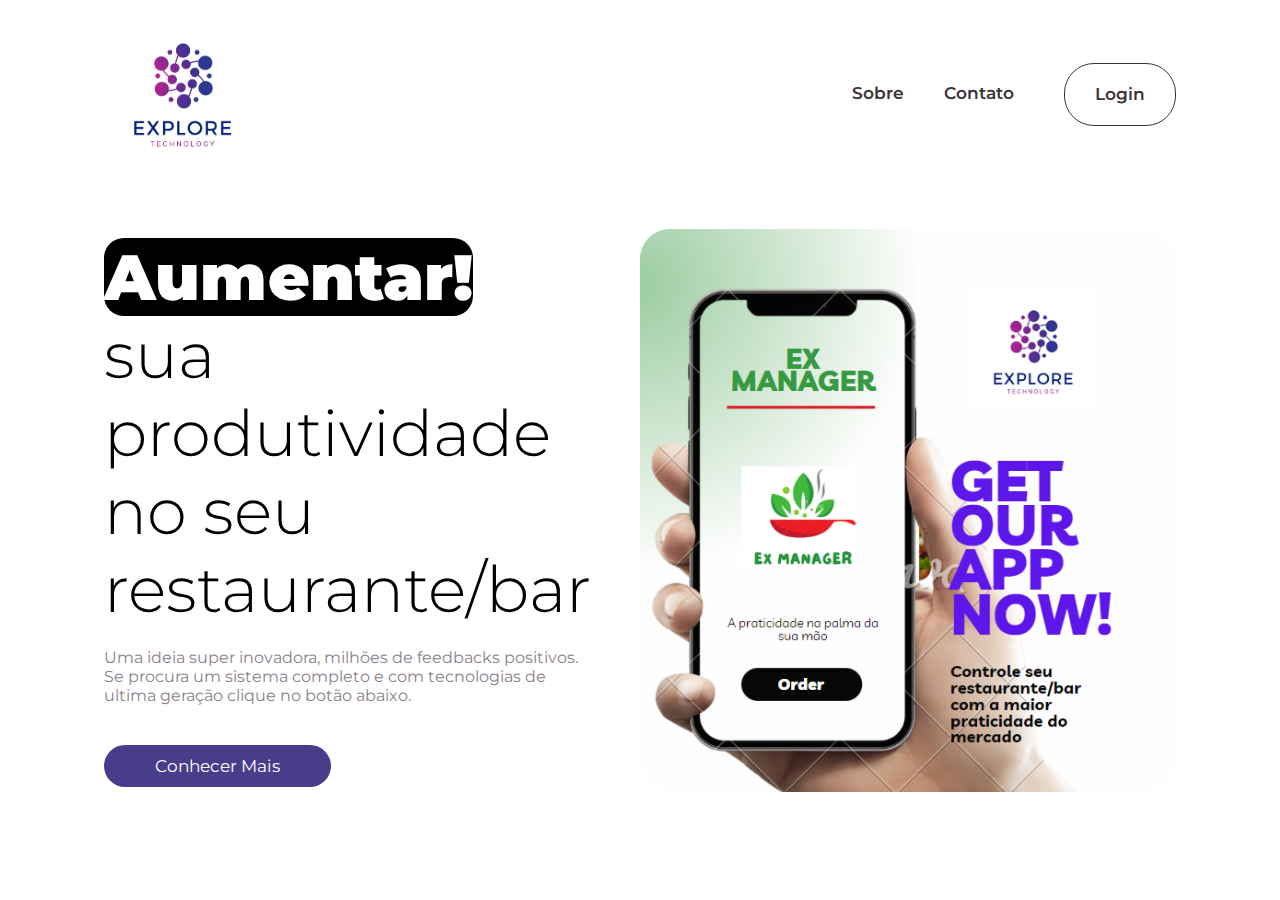
<file: index.html>
<!DOCTYPE html>
<html lang="pt-br">
  <head>
    <meta charset="UTF-8" />
    <meta http-equiv="X-UA-Compatible" content="IE=edge" />
    <meta name="viewport" content="width=device-width, initial-scale=1.0" />
    <link rel="stylesheet" href="./styles/styles.css" />
    <link
      href="https://fonts.googleapis.com/css2?family=Montserrat:ital,wght@0,100;0,200;0,300;0,400;0,500;0,600;0,700;0,800;0,900;1,100;1,200;1,300;1,400;1,500;1,600;1,700;1,800;1,900&display=swap"
      rel="stylesheet"
    />
   <link rel="icon" href="./img/LogoHome.png">
    <title>Explore Tech - Bem Vindo</title>
  </head>
  <body>
    <div class="container">
      <nav>
        <div class="logo">
          <a href="index.html">
            <img src="./img/LogoHome.png" alt="Logo" width="100%" />
          </a>
        </div>
        <ul>
          
          <li><a href="#">Sobre</a></li>
          <li><a href="#">Contato</a></li>
          <li class="lg"><a href="#">Login</a></li>
        </ul>

        <div class="menu-icon">
          <img src="./img//menu.png" alt="Menu" />
        </div>
      </nav>

      <main>
        <div class="main__text">
          <h1>
            <b>Aumentar!</b>
            <strong>sua produtividade no seu restaurante/bar</strong>
          </h1>

          <p>
           Uma ideia super inovadora, milhões de feedbacks positivos. 
           Se procura um sistema completo e com tecnologias de ultima
           geração clique no botão abaixo.
          </p>
          <a href='./service.html'><button>Conhecer Mais</button></a>
        </div>
        <div class="main__img">
          <img src="./img/Propaganda.png" alt="ImgFundo" width="50%" />
        </div>
      </main>
    </div>

    <script>
      var menu = document.querySelector("nav ul");
      var menuIcon = document.querySelector("nav .menu-icon");
      var menuIconImg = document.querySelector("nav .menu-icon img");

      menuIcon.addEventListener('click', () => {
        menu.classList.toggle('activo');
      })


    </script>
  </body>
</html>
</file>
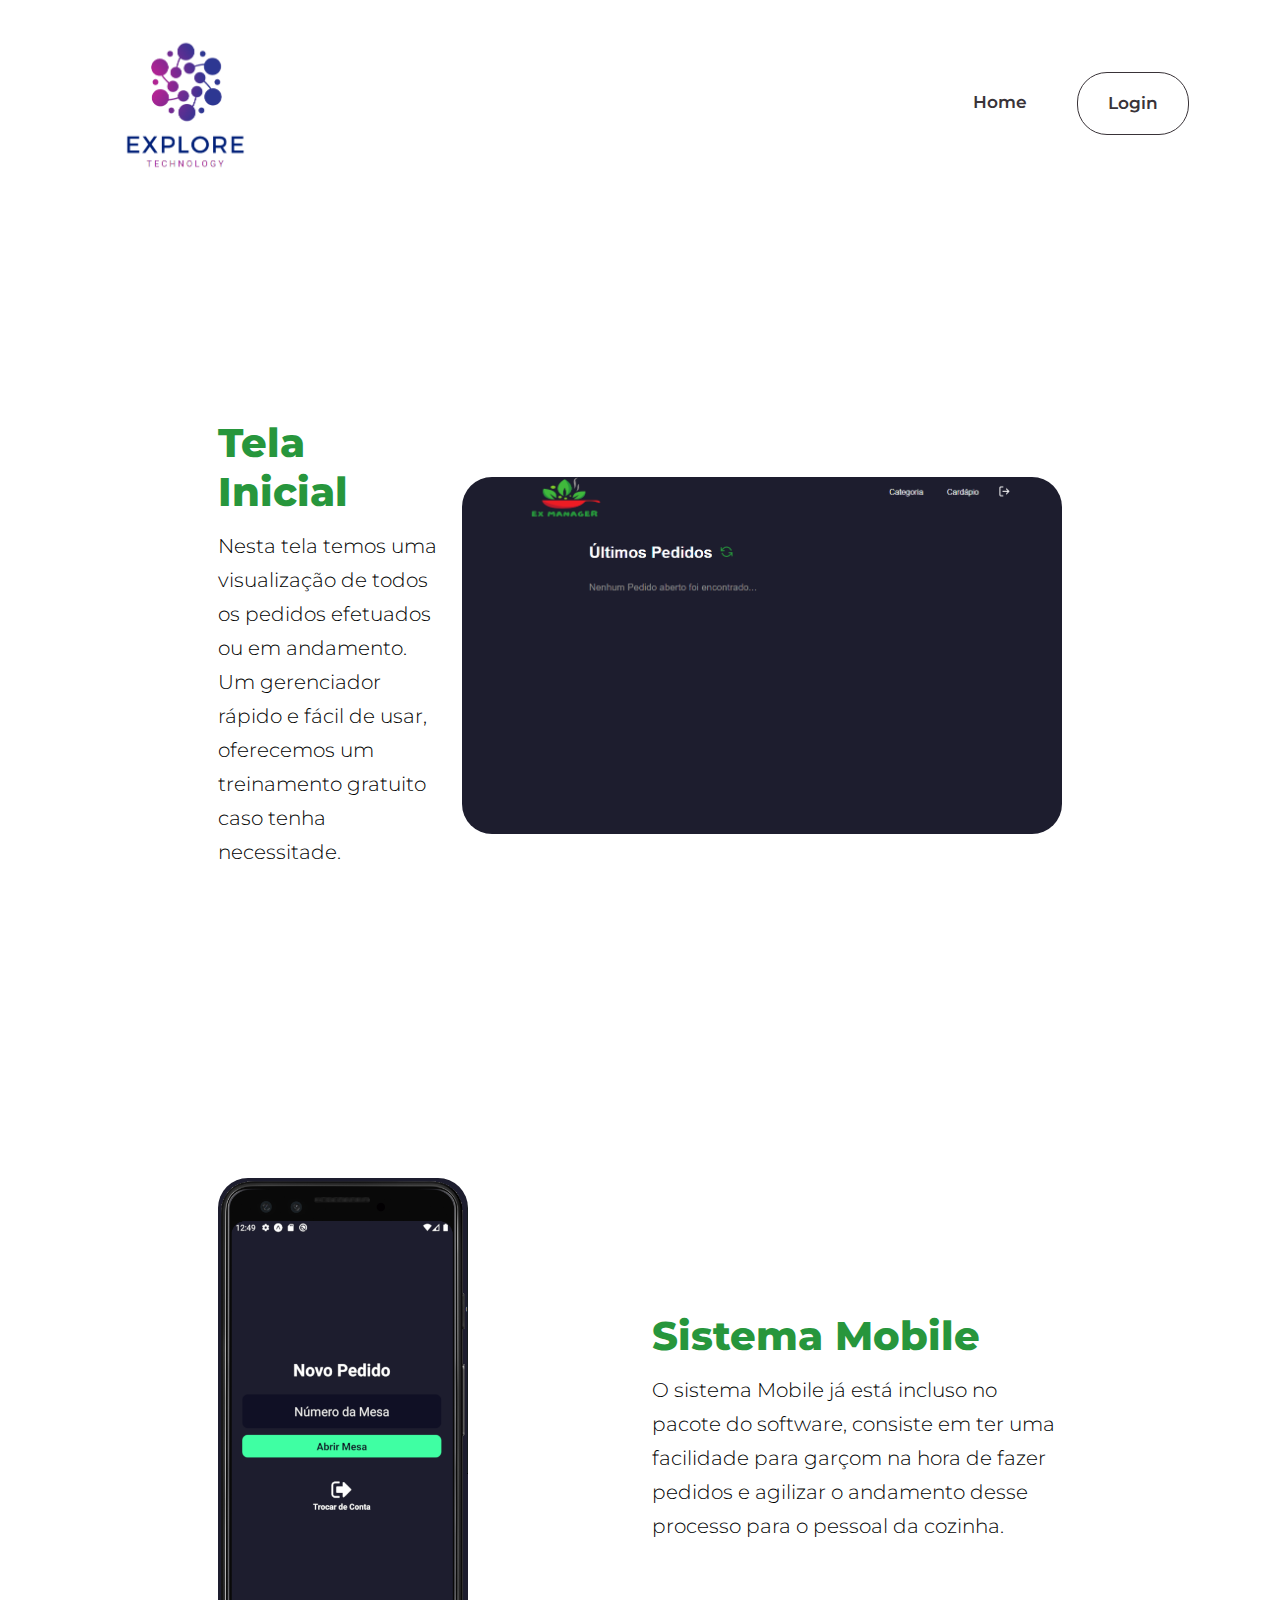
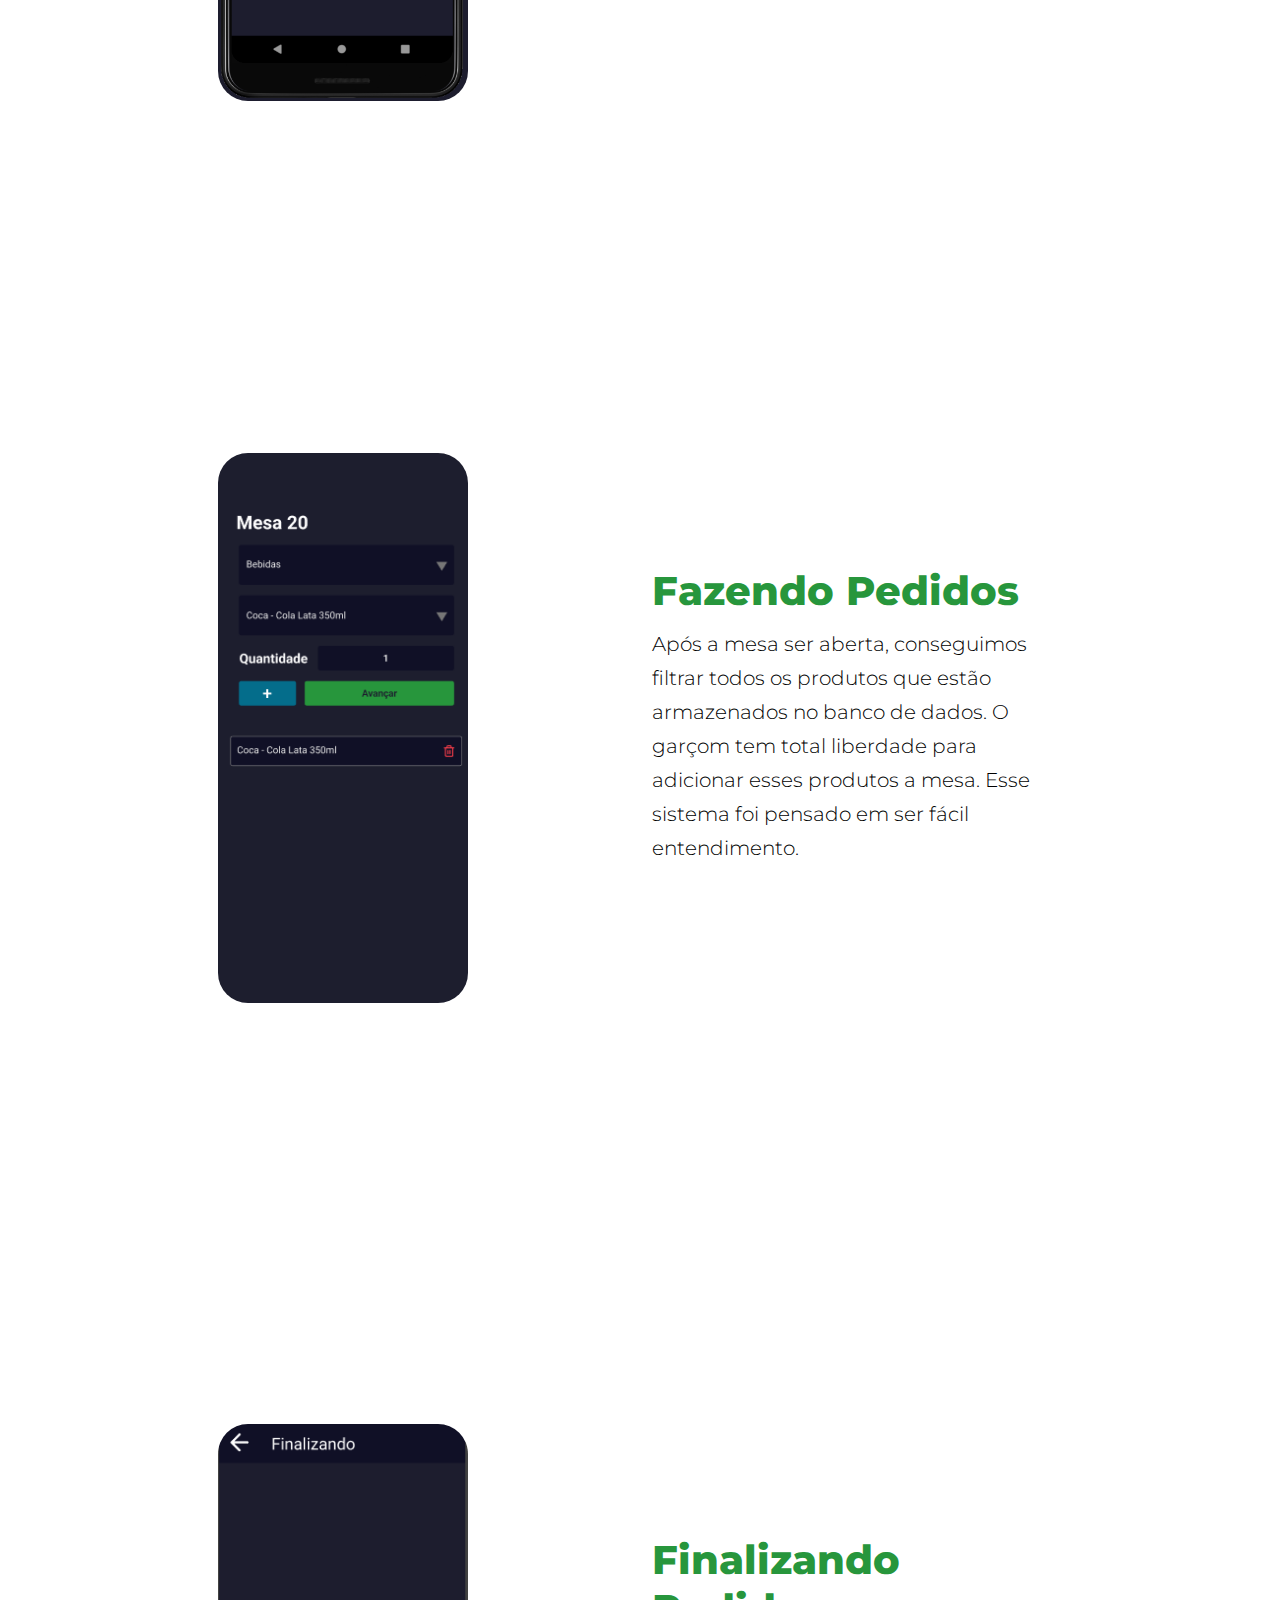
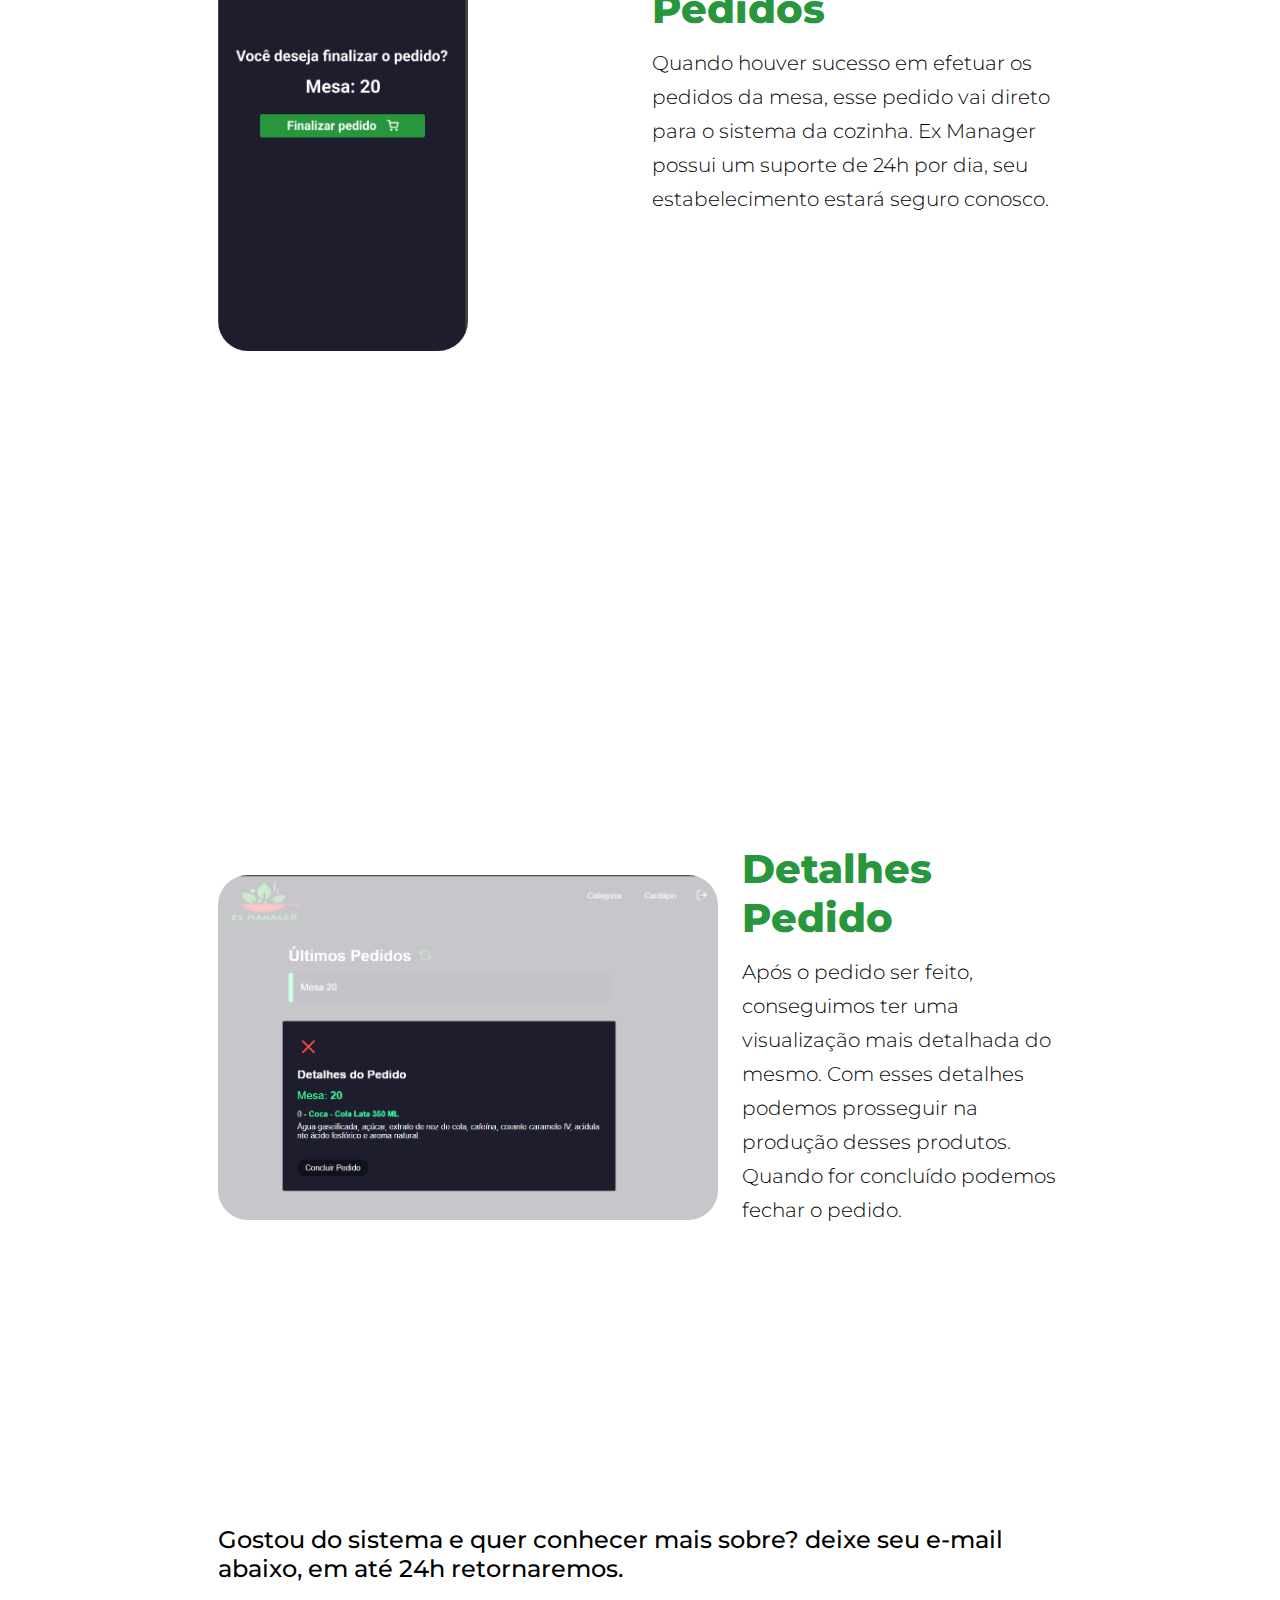
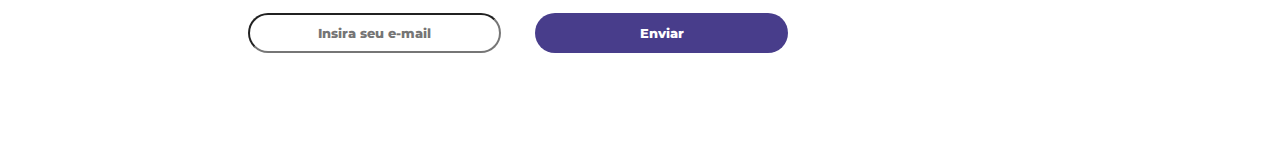
<file: service.html>
<!DOCTYPE html>
<html lang="pt-br">
  <head>
    <meta charset="UTF-8" />
    <meta http-equiv="X-UA-Compatible" content="IE=edge" />
    <meta name="viewport" content="width=device-width, initial-scale=1.0" />
    <link rel="stylesheet" href="./styles//service.css" />
    <link
      href="https://fonts.googleapis.com/css2?family=Montserrat:ital,wght@0,100;0,200;0,300;0,400;0,500;0,600;0,700;0,800;0,900;1,100;1,200;1,300;1,400;1,500;1,600;1,700;1,800;1,900&display=swap"
      rel="stylesheet"
    />
    <link rel="icon" href="./img/LogoHome.png" />
    <title>Explore Tech - Ex Manager</title>
  </head>
  <body>
    <div class="container">
      <nav>
        <div class="logo">
          <a href="index.html">
            <img src="./img/LogoHome.png" alt="Logo" width="100%" />
          </a>
        </div>
        <ul>
          <li><a href="index.html">Home</a></li>
          <li class="lg"><a href="#">Login</a></li>
        </ul>
      </nav>
    </div>

    <section class="home" id="home">
      <div class="home-text">
        <h1>Tela Inicial</h1>
        <p>
          Nesta tela temos uma visualização de todos os pedidos efetuados ou em
          andamento. Um gerenciador rápido e fácil de usar, oferecemos um
          treinamento gratuito caso tenha necessitade.
        </p>
      </div>

      <div class="home-img">
        <img src="./img/Exemplo1.png" alt="Example1" />
      </div>
    </section>

    <section class="about" id="about">
      <div class="about-img">
        <img src="./img//Exemplo2.png" alt="Example2" />
      </div>

      <div class="about-text">
        <h1>Sistema Mobile</h1>
        <p>
          O sistema Mobile já está incluso no pacote do software, consiste em
          ter uma facilidade para garçom na hora de fazer pedidos e agilizar o
          andamento desse processo para o pessoal da cozinha.
        </p>
      </div>
    </section>

    <section class="mob" id="mob">
      <div class="mob-img">
        <img src="./img/Exemplo10.png" alt="Example2" />
      </div>

      <div class="mob-text">
        <h1>Fazendo Pedidos</h1>
        <p>
          Após a mesa ser aberta, conseguimos filtrar todos os produtos que
          estão armazenados no banco de dados. O garçom tem total liberdade para
          adicionar esses produtos a mesa. Esse sistema foi pensado em ser fácil
          entendimento.
        </p>
      </div>
    </section>

    <section class="mob2" id="mob2">
      <div class="mob2-img">
        <img src="./img/Exemplo11.png" alt="Example2" />
      </div>

      <div class="mob2-text">
        <h1>Finalizando Pedidos</h1>
        <p>
          Quando houver sucesso em efetuar os pedidos da mesa, esse pedido vai
          direto para o sistema da cozinha. Ex Manager possui um suporte de 24h por dia,
          seu estabelecimento estará seguro conosco.
        </p>
      </div>
    </section>

    <section class="mob3" id="mob3">
      <div class="mob3-img">
        <img src="./img/Exemplo5.png" alt="Example2" />
      </div>

      <div class="mob3-text">
        <h1>Detalhes Pedido</h1>
        <p>
          Após o pedido ser feito, conseguimos ter uma visualização mais
          detalhada do mesmo. Com esses detalhes podemos prosseguir na produção
          desses produtos. Quando for concluído podemos fechar o pedido.
        </p>
      </div>
    </section>

    <section>
      <div class="footer">
        <h2>
          Gostou do sistema e quer conhecer mais sobre? deixe seu e-mail abaixo,
          em até 24h retornaremos.
        </h2>
        <input type="text" placeholder="Insira seu e-mail" />
        <a href="#"><button>Enviar</button></a>
      </div>
    </section>
  </body>
</html>
</file>
<file: styles/styles.css>
* {
  margin: 0;
  padding: 0;
  box-sizing: border-box;
  font-family: "Montserrat", sans-serif;
}

.container {
  max-width: 1200px;
  margin: 0 auto;
  padding: 0 5%;
}

body {
  min-height: 100vh;
}

nav {
  padding-top: 20px;
  display: flex;
  align-items: center;
  justify-content: space-between;
}

nav .logo {
  width: 150px;
}

nav ul {
  list-style: none;
  display: flex;
}

nav .menu-icon {
  display: none;
  cursor: pointer;
}

nav ul li {
  padding: 20px;
}

nav ul li:not(.lg)::after{
  display: block;
  content: '';
  width: 0%;
  background-color: rgb(72,61,139);
  transition: 0.5s;
  height: 3px;
}

nav ul li:hover::after{
  width: 100%;
}

nav ul li.lg{
  border: 1px solid #393338;
  border-radius: 30px;
  padding: 20px 30px;
  margin-left: 30px;
}

nav ul li.lg:hover{
  transform: scale(0.9);
  transition: all 0.5s;
  cursor: pointer;
}

nav ul li a {
  color: #393338;
  text-decoration: none;
  font-size: 17px;
  font-weight: 600;
}

main {
  display: flex;
  align-items: center;
  margin-top: 60px;
}

main .main__text{
  width: 50%;
}

main .main__text h1{
  font-size: 4rem;
}

main .main__text h1 strong{
  display: block;
  font-weight: 300;
}

main .main__text h1 b{
  background-color: black;
  color: white;
  padding: 0 5 px;
  font-size: 4rem;
  border-radius: 20px;
}

main .main__text p {
  color: #8b7f8d;
  margin: 20px 0 40px;
  width: 90%;
  font-weight: 400;
}

main .main__text button {
  background-color: rgb(72,61,139);
  color: white;
  border-radius: 30px;
  padding: 10px 50px;
  border: none;
  outline: none;
  cursor: pointer;
  font-size: 17px;
  border: 1px solid transparent;
  transition: all 0.5s;
}

main .main__text button:hover{
  transform: scale(0.9);
}

main .main__img {
  width: 50%;
}

main .main__img img {
  width: 100%;
  border-radius: 30px;
}

@media (max-width: 850px){
  nav .menu-icon{
    display: block;
  }

  nav ul{
    position: fixed;
    top: 0;
    left: 0;
    background-color: #0b0909cf;
    flex-direction: column;
    justify-content: center;
    height: 100%;
    width: 60%;
    transform: translateX(-100%);
    transition: 0.6s;
  }

  nav ul.activo{
    transform: translateX(0%);
  }
  nav ul li.lg{
    border: 1px solid white;
    margin-left: 0;
  }

  nav ul li:not(.lg)::after{
    background-color: rgb(72,61,139);
  }

  nav ul li a {
    color: white;
    font-size: 20px;
  }

  main {
    flex-direction: column;
    padding: 20px;
  }

  main .main__text{
    width: 100%;
    text-align: center;
  }


 
  main .main__img{
    margin-top: 70px;
    width: 100%;
  }

  @media (max-width: 400px) {
    main .main__text h1 b {
      font-size: 3rem;
    }

    main .main__text h1 strong {
      font-size: 3rem;
    }
  }
  
  .footer input{
    font-size: 10px;
  }
}
</file>
<file: styles/service.css>
* {
  margin: 0;
  padding: 0;
  box-sizing: border-box;
  font-family: "Montserrat", sans-serif;
}

.container {
  max-width: 1300px;
  margin: 0 auto;
  padding: 0 4%;
}

body {
  min-height: 100vh;
}

nav {
  padding-top: 20px;
  display: flex;
  align-items: center;
  justify-content: space-between;
}

nav .logo {
  width: 180px;
}

nav ul {
  list-style: none;
  display: flex;
}

nav ul li {
  padding: 20px;
}

nav ul li:not(.lg)::after {
  display: block;
  content: "";
  width: 0%;
  background-color: rgb(72, 61, 139);
  transition: 0.5s;
  height: 3px;
}

nav ul li:hover::after {
  width: 100%;
}

nav ul li.lg {
  border: 1px solid #393338;
  border-radius: 30px;
  padding: 20px 30px;
  margin-left: 30px;
}

nav ul li.lg:hover {
  transform: scale(0.9);
  transition: all 0.5s;
  cursor: pointer;
}

nav ul li a {
  color: #393338;
  text-decoration: none;
  font-size: 17px;
  font-weight: 600;
}

section {
  padding: 70px 17%;
}

.home {
  width: 100%;
  min-height: 100vh;
  display: grid;
  grid-template-columns: repeat(2, 1fr);
  grid-gap: 1.5rem;
  align-items: center;
}

.home-img img {
  width: 600px;
  border-radius: 30px;
  height: auto;
}

.home-text h1 {
  font-size: 40px;
  font-weight: 800;
  color: #27963c;
}

.home-text p {
  margin: 0.8rem 0 1.8rem;
  font-size: 20px;
  line-height: 1.7;
  font-weight: 300;
}

.about {
  display: grid;
  grid-template-columns: repeat(2, 2fr);
  grid-gap: 1.5rem;
  align-items: center;
}

.about-img img {
  max-width: 100%;
  width: 250px;
  height: auto;
  border-radius: 30px;
}

.about-text h1 {
  font-size: 40px;
  font-weight: 800;
  color: #27963c;
}

.about-text p {
  margin: 0.8rem 0 1.8rem;
  line-height: 1.7;
  font-size: 20px;
  font-weight: 300;
}

.mob {
  margin-top: 150px;
  min-height: 90vh;
  display: grid;
  grid-template-columns: repeat(2, 1fr);
  grid-gap: 1.5rem;
  align-items: center;
}

.mob-img img {
  max-width: 100%;
  width: 250px;
  border-radius: 30px;
  height: auto;
}

.mob-text h1 {
  font-size: 40px;
  font-weight: 800;
  color: #27963c;
}

.mob-text p {
  margin: 0.8rem 0 1.8rem;
  font-size: 20px;
  line-height: 1.7;
  font-weight: 300;
}

.mob2 {
  margin-top: 150px;
  min-height: 90vh;
  display: grid;
  grid-template-columns: repeat(2, 1fr);
  grid-gap: 1.5rem;
  align-items: center;
}

.mob2-img img {
  max-width: 100%;
  width: 250px;
  border-radius: 30px;
  height: auto;
}

.mob2-text h1 {
  font-size: 40px;
  font-weight: 800;
  color: #27963c;
}

.mob2-text p {
  margin: 0.8rem 0 1.8rem;
  font-size: 20px;
  line-height: 1.7;
  font-weight: 300;
}

.mob3 {
  margin-top: 150px;
  min-height: 90vh;
  display: grid;
  grid-template-columns: repeat(2, 1fr);
  grid-gap: 1.5rem;
  align-items: center;
}

.mob3-img img {
  width: 500px;
  border-radius: 30px;
  height: auto;
}

.mob3-text h1 {
  font-size: 40px;
  font-weight: 800;
  color: #27963c;
}

.mob3-text p {
  margin: 0.8rem 0 1.8rem;
  font-size: 20px;
  line-height: 1.7;
  font-weight: 300;
}

.footer h2 {
 
  font-weight: 500;
}

.footer input {
  margin: 30px;
  width: 30%;
  height: 40px;
  border-radius: 30px;
  text-align: center;
  font-weight: 800;
}

.footer button {
  width: 30%;
  height: 40px;
  border-radius: 30px;
  font-weight: 800;
  cursor: pointer;
  background-color: rgb(72, 61, 139);
  color: white;
  border: none;
}

.footer button:hover {
  transform: scale(0.9);
  transition: 0.5s;
}



/* <==RESPONSIVIDADE ==> */

@media (max-width: 1560px) {
    nav{
      padding: 15px 40px;
    }
}

@media (max-width: 1140px) {
  section{
    padding: 50px 8px;
  }
  
  .home-text h1{
    font-size: 20px;
  }
  .home-text p{
    font-size: 15px;
  }

  .home-img img {
    width: 250px;
  }


  .about-text h1{
    font-size: 20px;
  }
  .about-text p{
    font-size: 15px;
  }

  .about-img img {
    width: 250px;
  }


  .mob-text h1{
    font-size: 20px;
  }
  .mob-text p{
    font-size: 15px;
  }

  .mob-img img {
    width: 250px;
  }



  .mob2-text h1{
    font-size: 20px;
  }
  .mob2-text p{
    font-size: 15px;
  }

  .mob2-img img {
    width: 250px;
  }



  .mob3-text h1{
    font-size: 20px;
  }
  .mob3-text p{
    font-size: 15px;
  }

  .mob3-img img {
    width: 250px;
  }

 
}
</file>
